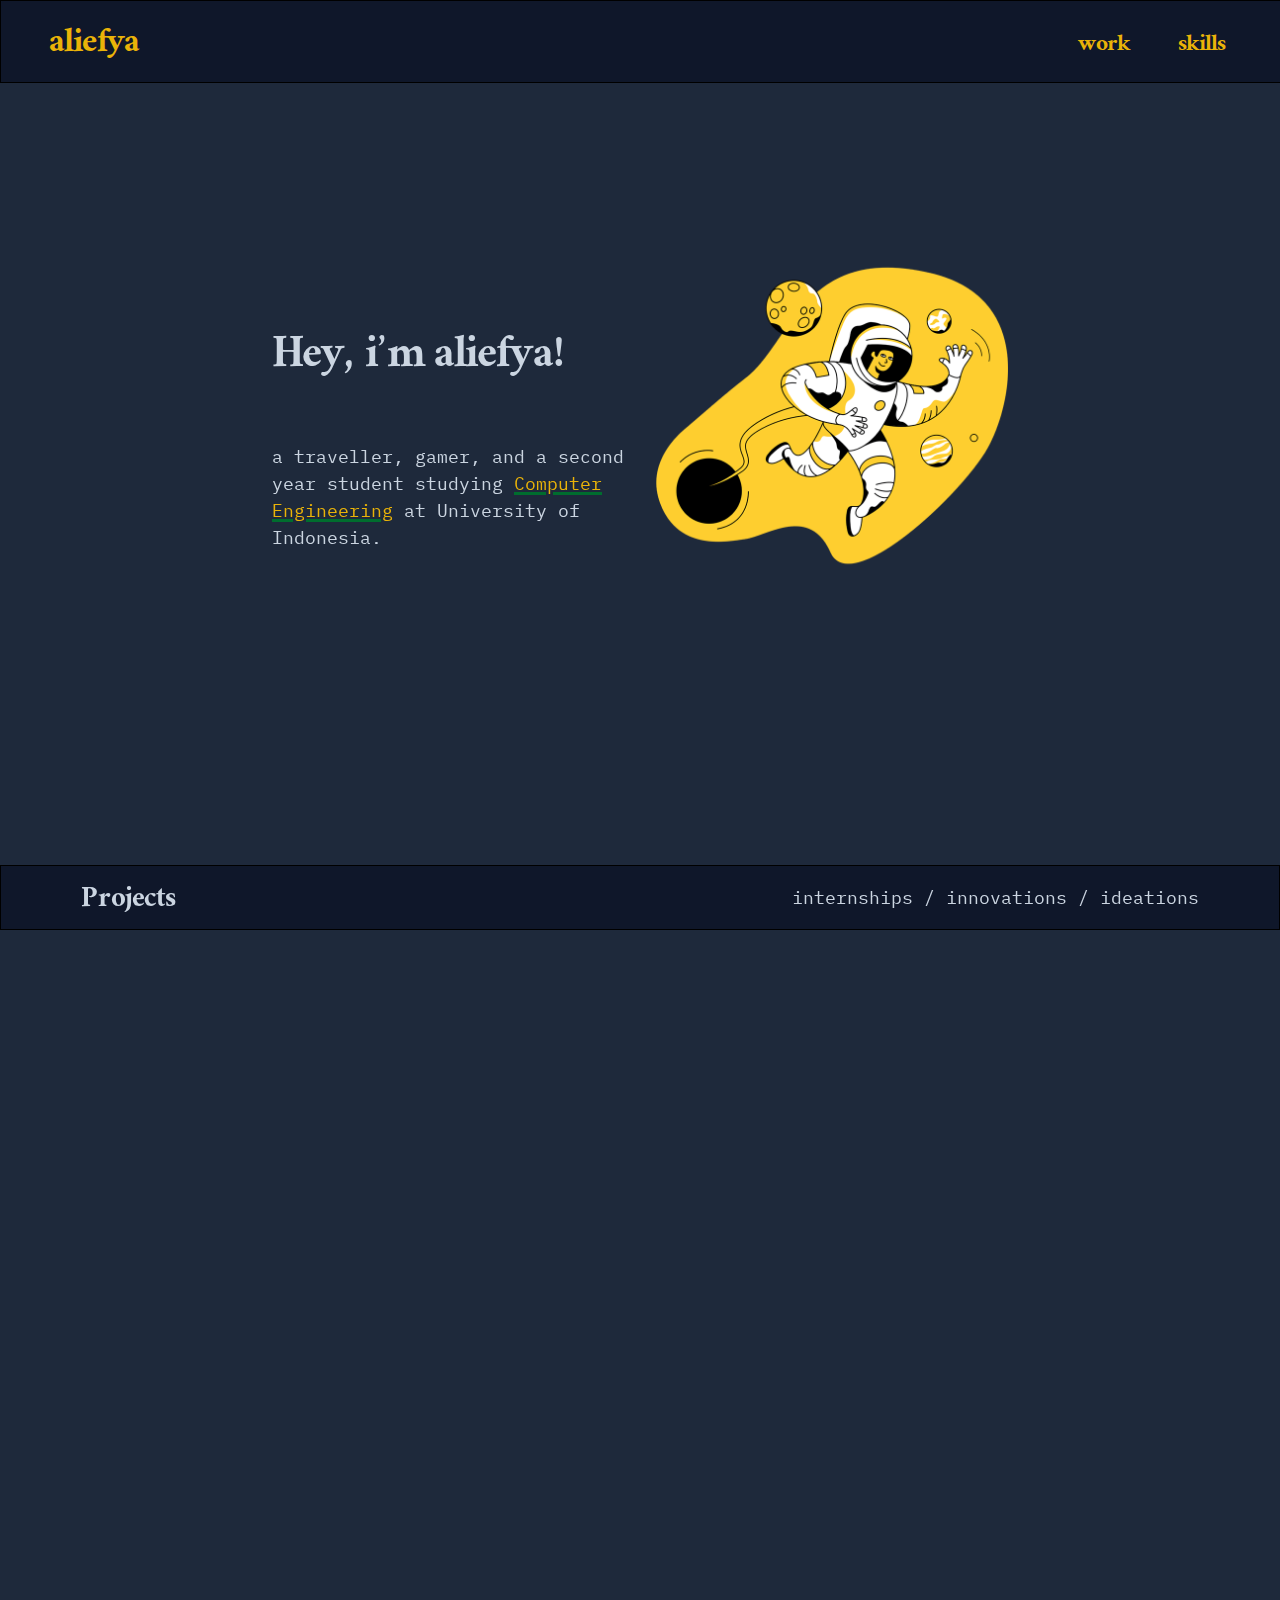
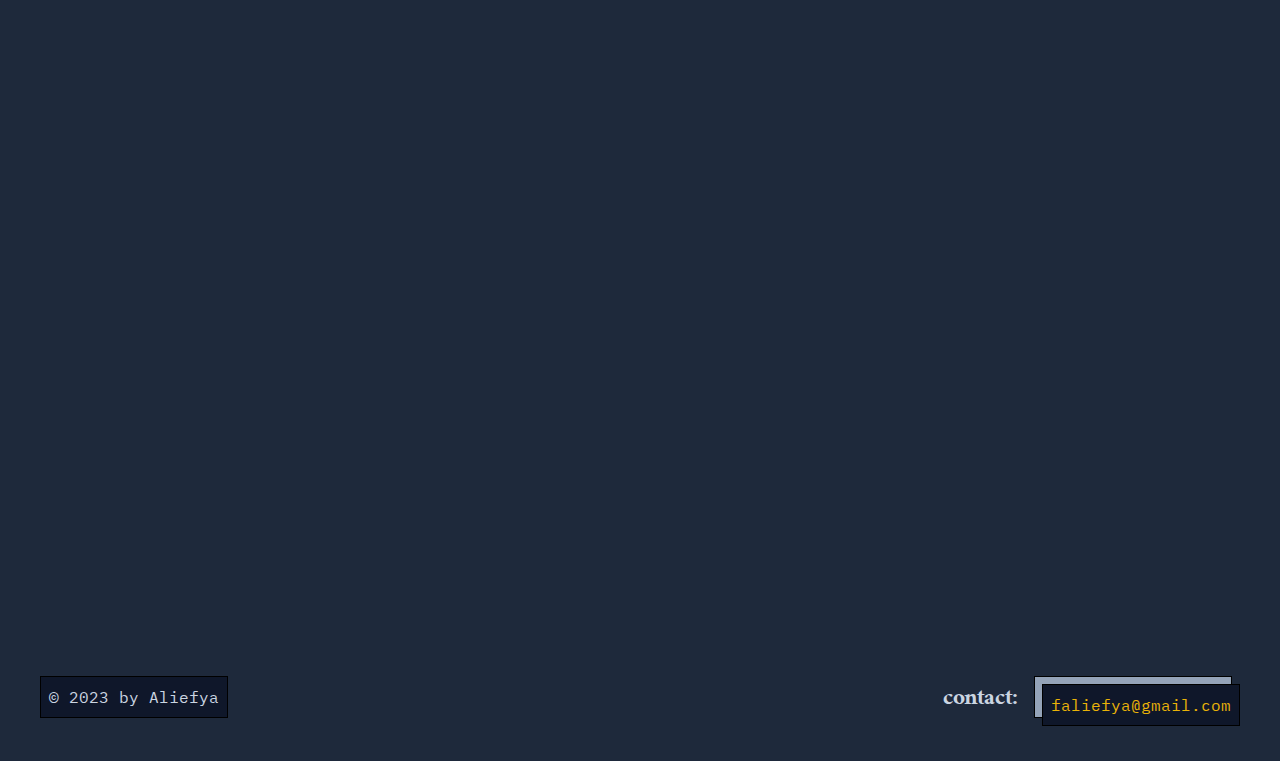
<file: index.html>
<!DOCTYPE html>
<html lang="en">
  
<meta http-equiv="content-type" content="text/html;charset=utf-8" />
<head>
    <meta charset="utf-8">
    <meta name="viewport" content="width=device-width, initial-scale=1.0">
    <link rel="icon" href="assets/measa.gif">
    <link rel="stylesheet" href="styles.css">
    <title>aliefya's portfolio</title>
  </head>
  <body>
      <header id="topbar">
        <h1 id="nameplate"><a href="index-2.html">aliefya</a></h1>
        <nav id="navbar">
          <ul>
            <li><h2><a href="#work-section">work</a></h2></li>
            <li><h2><a href="#skills-section">skills</a></h2></li>
            <!-- li><h2><a href="#about-section">about</a></h2></li -->
            <!-- <li><h2><a href="assets/.pdf" download="resume" target="_blank">resume</a></h2></li> -->
          </ul>
        </nav>
        <!-- <button id="hamburger-nav">+</button> -->
      </header>
      <!-- <div id="">

      </div> -->
      <main>
        <section data-scroll id="intro-section">
          <div id="intro-text" class="intro-spacer">
            <h2 style="font-size: 50px;">Hey, i’m aliefya!</h2> 
            <h3>a traveller, gamer, and a second year student studying <a href=https://www.ui.ac.id/program-studi/teknik-komputer/ target="_blank" class="underline green-underline">Computer Engineering</a> at University of Indonesia. </h3>
          </div>
          <img id="me-as-a-gif" class="intro-spacer" src="assets/productivity_png.png" alt="an animated drawing of myself with my unruly curly hair">
        </section>
        <section id="work-section">
          <div data-scroll id="work-starter" class="section-starter">
            <h1>Projects</h1>
            <h3>internships / innovations / ideations</h3>
          </div>
          <div id="work-content" class="section-content">
            <!-- <div data-scroll class="work-card-gradient google-gradient">
              <a href="https://d2zxxjievhhhtz.cloudfront.net/">
                <div class="work-card">
                  <h4 class="work-card-duration">Summer 2022</h4>
                  <h5 class="work-card-title">Google</h5>
                  <img class="work-card-image" src="google/assets/google-card.png" alt="">
                  <h4 class="work-card-role">Internship / Android Color Team</h4>
                </div>
              </a>
            </div> -->
            <div data-scroll class="work-card-gradient iamdb-gradient">
              <a href="transui.html"> 
                <div class="work-card">
                  <h4 class="work-card-duration">May 2023 - Present</h4>
                  <h5 class="work-card-title">TransUI</h5>
                  <img class="work-card-image" src="assets/zuz/Untitled-3.png" alt="">
                  <h4 class="work-card-role">Project / Website App Design + Front-End Development</h4>
                </div>
              </a>
            </div>
            <!-- div data-scroll class="work-card-gradient bouncr-gradient">
              <a href="bouncr.html"> 
                <div class="work-card">
                  <h4 class="work-card-duration">Fall 2021 - Present</h4>
                  <h5 class="work-card-title">Bouncr</h5>
                  <img class="work-card-image" src="assets/bouncr/bouncr-card.png" alt="">
                  <h4 class="work-card-role">Innovation / Mobile App Design + Development</h4>
                </div>
              </a>
            </div -->
            <div data-scroll class="work-card-gradient figmalite-gradient">
              <a href="jsleep.html"> 
                <div class="work-card">
                  <h4 class="work-card-duration">September - Desember 2022</h4>
                  <h5 class="work-card-title">JSleep</h5>
                  <img class="work-card-image" src="assets/figmalite/Background5.png" alt="">
                  <h4 class="work-card-role">Ideation / Mobile Back-End + Front-End Development</h4>
                </div>
              </a>
            </div>
            <!-- <div data-scroll class="work-card-gradient pl2-gradient">
              <a href="pl2.html"> 
                <div class="work-card">
                  <h4 class="work-card-duration">Fall 2021</h4>
                  <h5 class="work-card-title">PL<sup>2</sup></h5>
                  <img class="work-card-image" src="assets/pl2/pl2-card.png" alt="">
                  <h4 class="work-card-role">Internship / Personalized Learning UI/UX Design</h4>
                </div>
              </a>
            </div> -->
            <!-- div data-scroll class="work-card-gradient iamdb-gradient">
              <a href="iamdb.html">
                <div class="work-card">
                  <h4 class="work-card-duration">Fall 2021 - Present</h4>
                  <h5 class="work-card-title">IamDb</h5>
                  <img class="work-card-image" src="assets/iamdb/iamdb-card.png" alt="">
                  <h4 class="work-card-role">Innovation / UI/UX Design + Full-Stack Development</h4>
                </div>
              </a>
            </div>
            <div data-scroll class="work-card-gradient workboard-gradient">
              <a href="workboard.html"> 
                <div class="work-card">
                  <h4 class="work-card-duration">Summer 2021 - Present</h4>
                  <h5 class="work-card-title">WorkBoard</h5>
                  <img class="work-card-image" src="assets/workboard/workboard-card.png" alt="">
                  <h4 class="work-card-role">Internship / Accessibility Software Engineering + Design</h4>
                </div>
              </a>
            </div -->
            <!-- <div data-scroll class="work-card-gradient klapr-gradient">
              <a href="klapr.html">
                <div class="work-card">
                  <h4 class="work-card-duration">Summer 2021</h4>
                  <h5 class="work-card-title">Klapr</h5>
                  <img id="klapr-card-image"  class="work-card-image" src="assets/klapr/klapr-card.png">
                  <h4 class="work-card-role">Internship / UI/UX Design</h4>
                </div>
              </a>
            </div> -->
            <!-- div data-scroll class="work-card-gradient roots-gradient">
              <a href="roots.html">
                <div class="work-card">
                  <h4 class="work-card-duration">Spring 2021</h4>
                  <h5 class="work-card-title">Roots</h5>
                  <img class="work-card-image" src="assets/roots/roots-card.png" alt="">
                  <h4 class="work-card-role">Ideation / UI/UX Design + UX Research</h4>
                </div>
              </a>
            </div>
            <div data-scroll class="work-card-gradient ecomap-gradient">
              <a href="ecomap.html">
                <div class="work-card">
                  <h4 class="work-card-duration">Spring 2021</h4>
                  <h5 class="work-card-title">EcoMap</h5>
                  <img class="work-card-image" src="assets/ecomap/ecomap-card.png" alt="">
                  <h4 class="work-card-role">Ideation / Sustainable Design</h4>
                </div>
              </a>
            </div>
            <div data-scroll class="work-card-gradient zuz-gradient">
              <a href="zuz.html">  
                <div class="work-card">
                  <h4 class="work-card-duration">Winter 2021 - Present</h4>
                  <h5 class="work-card-title">ZUZ</h5>
                  <img class="work-card-image" src="assets/zuz/zuz-card.png" alt="">
                  <h4 class="work-card-role">Internship / UI/UX Design</h4>
                </div>
              </a>
            </div -->
            <!-- <div data-scroll class="work-card-gradient nstuff-gradient" href="nstuff.html">
              <a href="nstuff.html">
                <div class="work-card">
                  <h4 class="work-card-duration">Spring 2022</h4>
                  <h5 class="work-card-title">N Stuff Music</h5>
                  <img class="work-card-image" src="assets/nstuff/nstuff-card.png" alt="">
                  <h4 class="work-card-role">Ideation / Service Design</h4>
                </div>
              </a>
            </div> -->
            <!-- <div data-scroll class="work-card-gradient pl2-gradient" href="pl2.html">
              <a href="pl2.html">
                <div class="work-card">
                  <h4 class="work-card-duration">Fall 2021</h4>
                  <h5 class="work-card-title">PL<sup>2</sup></h5>
                  <img class="work-card-image" src="assets/pl2/pl2-card.png" alt="">
                  <h4 class="work-card-role">Internship / UI/UX Design</h4>
                </div>
              </a>
            </div> -->
            <div data-scroll class="work-card-gradient help-gradient" href="help.html">
              <a href="help.html">
                <div class="work-card">
                  <h4 class="work-card-duration">April 2023 - Present</h4>
                  <h5 class="work-card-title">This Portfolio</h5>
                  <img class="work-card-image" src="assets/help/Background3.png" alt="">
                  <h4 class="work-card-role">Ideation / Static Web Design + Development</h4>
                </div>
              </a>
            </div>
            <!-- <div data-scroll class="work-card-gradient carbonguilt-gradient" href="carbonguilt.html">
              <a href="carbonguilt.html">
                <div class="work-card">
                  <h4 class="work-card-duration">Fall 2021</h4>
                  <h5 class="work-card-title">Carbon Guilt</h5>
                  <img class="work-card-image" src="assets/carbonguilt/carbonguilt-card.png" alt="">
                  <h4 class="work-card-role">Ideation / Zine Design</h4>
                </div>
              </a>
            </div>
            <div data-scroll class="work-card-gradient bigstraw-gradient" href="bigstraw.html">
              <a href="bigstraw.html">
                <div class="work-card">
                  <h4 class="work-card-duration">Spring 2020 - Present</h4>
                  <h5 class="work-card-title">Big Straw</h5>
                  <img class="work-card-image" src="assets/bigstraw/bigstraw-card.png" alt="">
                  <h4 class="work-card-role">Publication / Layout Design</h4>
                </div>
              </a>
            </div>-->
            <!-- <div data-scroll class="work-card-gradient grandview-gradient" href="pl2.html">
              <a href="pl2.html">
                <div class="work-card">
                  <h4 class="work-card-duration">Spring 2022</h4>
                  <h5 class="work-card-title">Grandview Light</sup></h5>
                  <img class="work-card-image" src="assets/grandview/grandview-card.png" alt="">
                  <h4 class="work-card-role">Ideation / Product Design (IoT)</h4>
                </div>
              </a>
            </div>  -->
            <!-- <div data-scroll class="work-card-gradient covidconnect-gradient" >
              <a href="covidconnect.html">
                <div class="work-card">
                  <h4 class="work-card-duration">Spring 2021</h4>
                  <h5 class="work-card-title">CovidConnect</h5>
                  <img class="work-card-image" src="assets/covidconnect/covidconnect-card.png" alt="">
                  <h4 class="work-card-role">Ideation / UI/UX Design</h4>
                </div>
              </a>  
            </div>
            <div data-scroll id="sevencups-gradient" class="work-card-gradient">
              <a href="7cups.html">  
                <div class="work-card">
                  <h4 class="work-card-duration">Summer 2020 - Present</h4>
                  <h5 class="work-card-title">7Cups</h5>
                  <img class="work-card-image" src="" alt="">
                  <h4 class="work-card-role">Research / Social AI Research + Design</h4>
                </div>
              </a>
            </div>
             -->
          </div>
        </div>
        </section>
        <section id="skills-section">
          <div data-scroll id="skills-starter" class="section-starter">
            <h1>skills</h1>
            <h3>in order of relevance / proficiency</h3>
          </div>
          <div id="skills-content">
            <div data-scroll id="methods" class="skill-type">
              <h2>Methods</h2>
              <div class="skills-grey-boxes">
                <h4>Wireframing</h4>
              <!--h4>Experience Prototyping</h4>
                <h4>User Stories</h4>
                <h4>Semi-structured Interviews</h4>
                <h4>Affinity Diagramming</h4>
                <h4>Storyboarding</h4>
                <h4>User + Stakeholder Journey Mapping</h4>
                <h4>Think Aloud Study</h4-->
                <h4>UML Diagramming</h4>
                <h4>ER Modeling</h4>
                <!--h4>Artifact Analysis</h4>
                <h4>Speed Dating</h4-->
              </div>
            </div>
            <div data-scroll id="tools" class="skill-type">
              <h2>Tools</h2>
              <div class="skills-grey-boxes">
                <h4>Visual Studio Code</h4>
                <h4>Microsoft Office</h4>
                <!--h4>Adobe XD</h4>
                <h4>Sketch</h4>
                <h4>Adobe InDesign</h4>
                <h4>Adobe Illustrator</h4>
                <h4>ZeroHeight</h4>
                <h4>Procreate</h4-->
                <h4>Github</h4>
                <h4>Jupyter Notebook</h4>
                <h4>Canva</h4>
                <h4>Octave</h4>
                <h4>Matlab</h4>
                <h4>Adobe Photoshop</h4>
                <h4>Adobe Lightroom</h4>
                <h4>Figma</h4>
              </div>
            </div>
            <div data-scroll id="technical" class="skill-type">
              <h2>Technical</h2>
              <div class="skills-grey-boxes">
                <h4>C/C++</h4>
                <h4>Java</h4>
                <h4>HTML/CSS</h4>
                <h4>Javascript</h4>
                <h4>React</h4>
                <!-- h4>Swift</h4-->
                <h4>SQL</h4>
                <h4>NoSQL</h4>
                <h4>Python</h4>
                <!--h4>R</h4>
                <h4>Ruby on Rails</h4>
                <h4>SML</h4-->
              </div>
            </div>
          </div>
        </section>
        <!-- section id="about-section">
          <div data-scroll id="about-starter" class="section-starter">
            <h1>about</h1>
            <h3>a little bit more about me :)</h3>
          </div>
          <div class="about-content">
            <div id="polaroid-row">
              <img id="polaroid-1" data-scroll src="assets/polaroids/polaroid-1.png" alt="">
              <img id="polaroid-2" data-scroll src="assets/polaroids/polaroid-2.png" alt="">
              <img id="polaroid-3" data-scroll src="assets/polaroids/polaroid-3.png" alt="">
              <img id="polaroid-4" data-scroll src="assets/polaroids/polaroid-4.png" alt="">
              <h4>
                < in true portlander fashion, some of my favorite things include used books (the best ones come with annotations + bookmarks), black coffee, well-seasoned tofu, taro soymilk tea with boba + rainbow jelly, doing the NYT crossword puzzle, turtlenecks, and making pointillist portraits. >
                born and raised in portland, oregon, I have soft spots for used books (the best ones come with annotations + bookmarks), black coffee, and all things green!
                outside of class, you can usually find me experimenting with tofu, trying out new boba places (i have a rubric), freaking out about my carbon footprint, being dragged on hikes by my friends, and/or making pointillist portraits. 
              </h4>
              <img id="polaroid-5" data-scroll src="assets/polaroids/polaroid-5.png" alt="">
            </div>
            <div id="art-row">
              <img data-scroll src="assets/art/neveragainstipple%201.png" alt="">
              <h4>
                speaking of pointillist portraits -- in my free time, i love to paint and draw.
                <  i'm fascinated by techniques that rely on the 
                ability of the mind and eyes of the viewer to blend what appear to be small, indiscriminate 
                parts into a singular image.   >
                here are some of my favorite works including a pointillist piece illustrating 
                the need for the Never Again movement, a piece of an owl on scratchboard, an 
                in-progress painting i have depicting my travels, and a chuck close 
                inspired conceptual portrait of my roommate.
              </h4>
              <img data-scroll src="assets/art/owlscratchboard%201.png" alt="">
              <img data-scroll src="assets/art/travelinprogresspainting%201.png" alt="">
              <img data-scroll src="assets/art/apuinprogress%201.png" alt="">
            </div>
          </div>
        </section -->
      </main>
    </div>
    <footer>
      <section>
        <div class="copyright-footer">
          <h4>© 2023 by Aliefya</h4>
          <div id="contact-button">
            <h2>contact:</h2>
            <div id="mail-gradient">
              <h4 id="mail-button"><a href="mailto: faliefya@gmail.com">faliefya@gmail.com</a></h4>
            </div>
          </div>
          <!-- h4>built from scratch :)</h4 -->
        </div>
      </section>
    </footer>
  </body>
    <script src="../cdn.jsdelivr.net/npm/velocity-animate%402.0/velocity.min.js"></script>
    <script src="../cdnjs.cloudflare.com/ajax/libs/ScrollMagic/2.0.7/ScrollMagic.min.js"></script>
    <script src="../cdnjs.cloudflare.com/ajax/libs/ScrollMagic/2.0.7/plugins/debug.addIndicators.min.js"></script>
    <script src="../unpkg.com/splitting%401.0.0/dist/splitting.js"></script>
    <script src="../unpkg.com/scroll-out%402.2.3/dist/scroll-out.min.js"></script>
    <script src="app.js"></script>

</html>
</file>
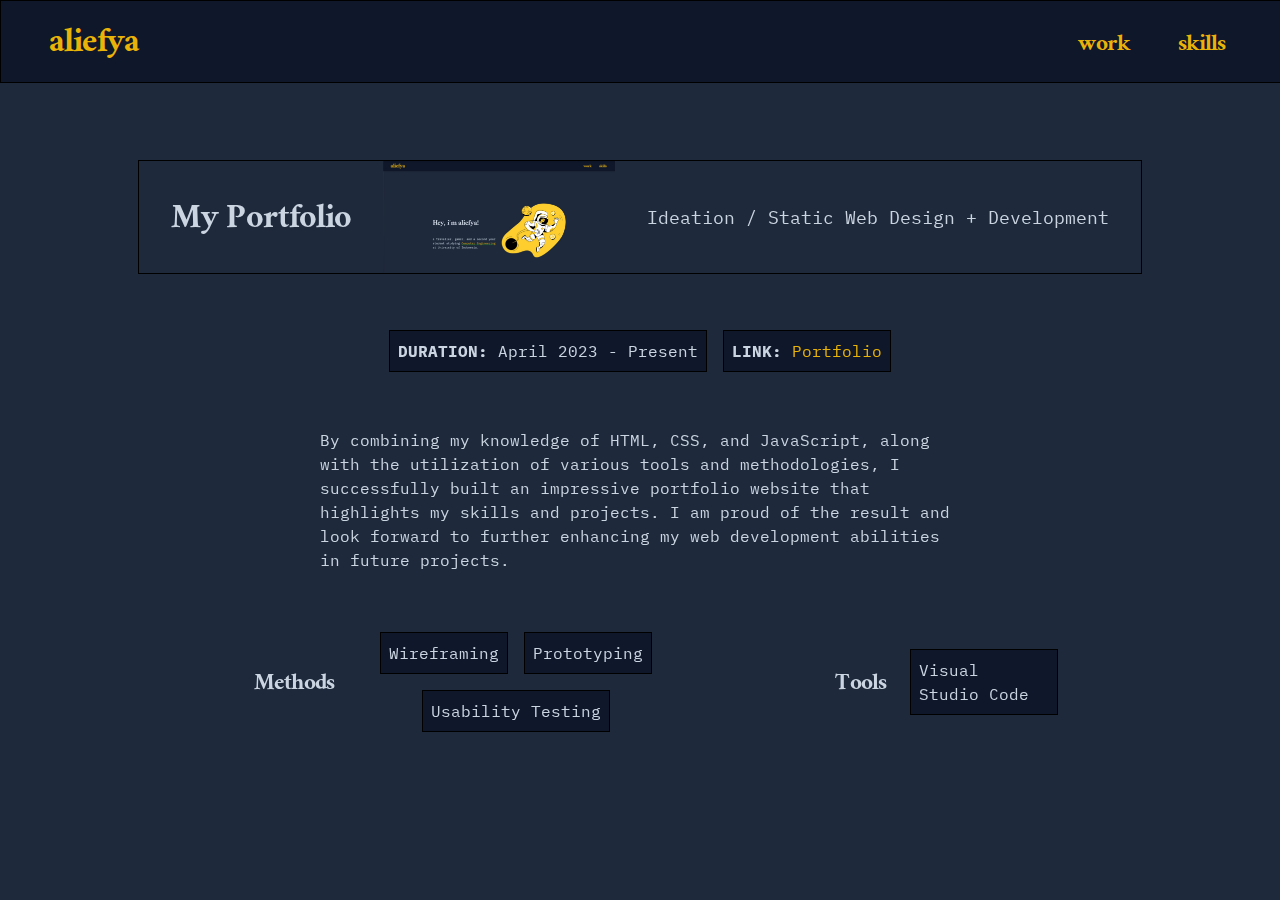
<file: help.html>
<!DOCTYPE html>
<html lang="en">
  
<meta http-equiv="content-type" content="text/html;charset=utf-8" />
<head>
    <meta charset="utf-8">
    <meta name="viewport" content="width=device-width, initial-scale=1.0">
    <link rel="icon" href="assets/measa.gif">
    <link rel="stylesheet" href="styles.css">
    <title>aliefya's portfolio</title>
  </head>
  <body>
      <header id="topbar">
        <h1 id="nameplate"><a href="index-2.html">aliefya</a></h1>
        <nav id="navbar">
          <ul>
            <li><h2><a href="index-2.html#work-section">work</a></h2></li>
            <li><h2><a href="index-2.html#skills-section">skills</a></h2></li>
            <!-- li><h2><a href="index-2.html#about-section">about</a></h2></li>
            <li><h2><a href="assets/" download="resume" target="_blank">resume</a></h2></li -->
          </ul>
        </nav>
      </header>
      <main class="work-page-content" id="temporary-height">
        <div data-scroll class="work-page-header">
            <h1 class="work-page-header-title">My Portfolio</h1>
            <img class="up-next-image" src="assets/help/Porto-Cover.jpg" alt="">
            <h3 class="up-next-role">Ideation / Static Web Design + Development</h3>
        </div>
        <div data-scroll class="work-page-info-row skills-grey-boxes">
          <h4><strong>DURATION: </strong>April 2023 - Present</h4>
          <h4><strong>LINK: </strong><a href="https://github.com/AliefyaFikri/JSleep" target="_blank">Portfolio</a></h4>
        </div>
        <div data-scroll class="work-page-overview">
          <h4 class="work-page-overview-content">
            By combining my knowledge of HTML, CSS, and JavaScript, along with the utilization of various tools and methodologies, 
            I successfully built an impressive portfolio website that highlights my skills and projects. 
            I am proud of the result and look forward to further enhancing my web development abilities in future projects.
          </h4>
        </div>
        <div class="work-page-skills-main">
          <div data-scroll class="work-page-skills">
            <h2>Methods</h2>
            <div class="skills-grey-boxes work-page-skills-boxes">
              <h4>Wireframing</h4>
              <h4>Prototyping</h4>
              <h4>Usability Testing</h4>
            </div>
          </div>
          <div data-scroll class="work-page-skills">
            <h2>Tools</h2>
            <div class="skills-grey-boxes work-page-skills-boxes">
              <h4>Visual Studio Code</h4>
            </div>
          </div>
        </div>
        <!-- div>
          <h2 class="work-page-section-title underline help-underline">PESTLE Factors + POG Affinity Diagramming</h2>
          <h4 data-scroll class="section-text help-right right-text">
            In order to identify our Product Opportunity Gap and ultimate Problem Statement, we 
            had to first identify the PESTLE (Political, Economic, Social, Technological, 
            Legal, and Environmental) factors influencing our problem space of student debt. Our research
             led us to find 50 PESTLE factors, which we then categorized based on priority in the domain. From there 
             we identified 50 Product Opportunity Gaps (POGs) that we then affinity diagrammed by categories redolent of 
             our PESTLE factors.
          </h4>
          <div data-scroll class="help-affinity-diagrams">
            <img class="help-affinity-diagram" src="assets/help/affinity-diagrams-1.png" alt="">
            <img class="help-affinity-diagram" src="assets/help/affinity-diagrams-3.png" alt="">
            <img class="help-affinity-diagram" src="assets/help/affinity-diagrams-2.png" alt="">
          </div>
          <h4 class="section-text help-right right-text">
            From there, we consolidated the POGs in each group into superPOGs. 
          </h4>
          <img data-scroll class="help-consolidated-affinity-diagram desktop" src="assets/help/affinity-diagram-consolidated.png" alt="">
          <div data-scroll class="help-mobile-affinity-diagrams">
            <img class="help-consolidated-affinity-diagram mobile" src="assets/help/help-consolidated-affinity-diagram-1.png" alt="">
            <img class="help-consolidated-affinity-diagram mobile" src="assets/help/help-consolidated-affinity-diagram-2.png" alt="">
            <img class="help-consolidated-affinity-diagram mobile" src="assets/help/help-consolidated-affinity-diagram-3.png" alt="">
            <img class="help-consolidated-affinity-diagram mobile" src="assets/help/help-consolidated-affinity-diagram-4.png" alt="">
            <img class="help-consolidated-affinity-diagram mobile" src="assets/help/help-consolidated-affinity-diagram-5.png" alt="">
          </div>
          <h4 data-scroll class="section-text help-right right-text">
           Then we conducted a weighted analysis of our 10 superPOGs using multiple rounds of an Opportunity Decision Matrix. 
           For this matrix we relied on 6 different criterion which we attributed varying weights. 
          </h4>
          <table data-scroll class="help-table-desktop">
            <colgroup>
              <col span="2">
              <col span="1">
              <col span="1" class="help-col">
              <col span="2">
              <col span="1" class="help-col">
              <col span="5">
            </colgroup>
            <tr>
              <th><strong>Criteria</strong></th>
              <th><strong>Weight</strong></th>
              <th><strong>1</strong></th>
              <th><strong>2</strong></th>
              <th><strong>3</strong></th>
              <th><strong>4</strong></th>
              <th><strong>5</strong></th>
              <th><strong>6</strong></th>
              <th><strong>7</strong></th>
              <th><strong>8</strong></th>
              <th><strong>9</strong></th>
              <th><strong>10</strong></th>
            </tr>
            <tr>
              <td>Project Feasibility</td>
              <td>5</td>
              <td>2</td>
              <td>4</td>
              <td>2</td>
              <td>1</td>
              <td>3.5</td>
              <td>3</td>
              <td>3</td>
              <td>3</td>
              <td>2</td>
              <td>5</td>
            </tr>
            <tr>
              <td>Profitability</td>
              <td>4.5</td>
              <td>2</td>
              <td>4</td>
              <td>5</td>
              <td>5</td>
              <td>3</td>
              <td>4</td>
              <td>3</td>
              <td>2</td>
              <td>4</td>
              <td>3.5</td>
            </tr>
            <tr>
              <td>Team Interest</td>
              <td>4</td>
              <td>3</td>
              <td>2</td>
              <td>4</td>
              <td>4</td>
              <td>4</td>
              <td>3.5</td>
              <td>3.5</td>
              <td>4</td>
              <td>3</td>
              <td>1</td>
            </tr>
            <tr>
              <td>Urgency</td>
              <td>4</td>
              <td>4</td>
              <td>5</td>
              <td>5</td>
              <td>5</td>
              <td>4</td>
              <td>5</td>
              <td>4</td>
              <td>4</td>
              <td>5</td>
              <td>5</td>
            </tr>
            <tr>
              <td>Scalability</td>
              <td>3.5</td>
              <td>5</td>
              <td>5</td>
              <td>1</td>
              <td>1</td>
              <td>4</td>
              <td>3.5</td>
              <td>3</td>
              <td>1</td>
              <td>3</td>
              <td>5</td>
            </tr>
            <tr>
              <td>Sustainability</td>
              <td>5</td>
              <td>4</td>
              <td>5</td>
              <td>2</td>
              <td>2</td>
              <td>5</td>
              <td>3</td>
              <td>2</td>
              <td>2</td>
              <td>3</td>
              <td>4</td>
            </tr>
            <tr>
              <td><strong>Score</strong></td>
              <td></td>
              <td><strong>84.5</strong></td>
              <td><strong>108.5</strong></td>
              <td><strong>82</strong></td>
              <td><strong>77</strong></td>
              <td><strong>102</strong></td>
              <td><strong>94.25</strong></td>
              <td><strong>79</strong></td>
              <td><strong>69.5</strong></td>
              <td><strong>85.5</strong></td>
              <td><strong>102.25</strong></td>
            </tr>
          </table>
          <table class="help-table-mobile">
            <colgroup>
              <col span="2">
              <col span="1">
              <col span="1" class="help-col">
              <col span="2">
              <col span="1" class="help-col">
            </colgroup>
            <tr>
              <th><strong>Criteria</strong></th>
              <th><strong>Weight</strong></th>
              <th><strong>1</strong></th>
              <th><strong>2</strong></th>
              <th><strong>3</strong></th>
              <th><strong>4</strong></th>
              <th><strong>5</strong></th>
            </tr>
            <tr>
              <td>Project Feasibility</td>
              <td>5</td>
              <td>5</td>
              <td>4</td>
              <td>2</td>
              <td>1</td>
              <td>3.5</td>
            </tr>
            <tr>
              <td>Profitability</td>
              <td>4.5</td>
              <td>3</td>
              <td>4</td>
              <td>5</td>
              <td>5</td>
              <td>3</td>
            </tr>
            <tr>
              <td>Team Interest</td>
              <td>4</td>
              <td>3</td>
              <td>2</td>
              <td>4</td>
              <td>4</td>
              <td>4</td>
            </tr>
            <tr>
              <td>Urgency</td>
              <td>4</td>
              <td>4</td>
              <td>5</td>
              <td>5</td>
              <td>5</td>
              <td>4</td>
            </tr>
            <tr>
              <td>Scalability</td>
              <td>3.5</td>
              <td>5</td>
              <td>5</td>
              <td>1</td>
              <td>1</td>
              <td>4</td>
            </tr>
            <tr>
              <td>Sustainability</td>
              <td>5</td>
              <td>4</td>
              <td>5</td>
              <td>2</td>
              <td>2</td>
              <td>5</td>
            </tr>
            <tr>
              <td><strong>Score</strong></td>
              <td></td>
              <td><strong>104</strong></td>
              <td><strong>108.5</strong></td>
              <td><strong>82</strong></td>
              <td><strong>77</strong></td>
              <td><strong>102</strong></td>
            </tr>
          </table>
          <div data-scroll class="section-text help-right right-text">
            <h4>After examining the results of the decision matrix we decided to we wanted to combine 
              the following 2 superPOGs. </h4>
            <ul>
              <li><h4><i>#2: How might we improve information about Community College to enhance attendance?</i></h4></li>
              <li><h4><i>#5: How might we educate high school students on their options for college/university?</i></h4></li>
            </ul>
            <h4>
              Opportunity #2: Our research revealed that the perception against community college
               is so strong in society even though there is substantial research supporting students 
               beginning their collegiate journeys there. Most people oppose this option because of 
               "extremely lower graduation rates". However, four year universities have low graduation
                rates as well. The official four-year graduation rate for students attending public 
                colleges and universities is 33.3%. and the official graduation rate for a community 
                college degree in four years is 28%. Although, some argue an associate's degree won't be 
                nearly as profitable, the average salary is $46,124 compared to $51,347 with a bachelor's degree. 
                Students who pursue an associates from a community college in four years will likely have the time to 
                work while attending college and pay off costs so expenses can be more manageable if more people 
                considered community college. So since the benefit of community college can relieve a huge economic 
                burden for students our team interest was high and our scalability was high because community college
                 options are available nationwide and once the stigma is gone we could help millions of dollars in 
                 debt be prevented.
             </h4>
             <h4>
               Opportunity #5: After further research into studies conducted on how education in high schools
                about college can affect admission, the number of contextual factors that contribute to a student’s
                 understanding of the college process were better understood. Studies convey that families 
                 of students must also be educated on the process in order for such education to be effective
                  in limiting student loans in the long-term. Additionally, insight into how such education 
                  would need to be tailored to demographic and region, as exemplified by rural students needing
                   to learn more about how industries like agriculture and timber now require more than a 
                   high school diploma, suggesting that the potential solution would be somewhat feasible, 
                   but more complex and layered than initially thought.
             </h4>
            <h4>
              Our ultimate superPOG consolidating opportunities #2 and #5 was: <strong class="underline help-underline">How might we consistently educate high school students about their
                college/university/alternative options and how that impacts their
                financial aid/loans.</strong>
            </h4>
          </div>
        </div>
        <div class="work-page-section journey-maps-section">
          <h2 class="work-page-section-title underline help-underline">Journey + Positioning Maps</h2>
          <h4 data-scroll class="section-text help-right right-text">
            Now that we had identified our key product opportunity gap, we needed to consider the various stakeholders 
            involved with the process of introducing higher education to high school students. 
          </h4>
          <div class="journey-maps-content">
            <img data-scroll class="journey-maps-image" src="assets/help/stakeholdermap.png" alt="">
          <h4 data-scroll class="help-right right-text">
            For our <strong class="underline help-underline">stakeholder journey map</strong>, we thought about all the 
            varius agents that had shed light on our own understanding of higher education while in high school. We began with the 
            more proximal and obvious stakeholders, like our families, friends (high school and college ones), and guidance counselors. 
            From there we conducted research into the various paths of higher education, which led us to add stakeholders involved in 
            the military / ROTC recruitment process. After that, our research was focused on how loan offices can provide 
            insight to students on the financial weight attached to each form of higher education.
          </h4>
          <h4 data-scroll class="help-left left-text">
            For our <strong class="underline help-underline">customer journey map</strong>, in addition to researching online, 
            we held interviews with high school students to pinpoint the various stages in which they absorb information about higher education, 
            and understand what priorities exist across the timeline before they decide on their path. 
          </h4>
          <img data-scroll class="journey-maps-image" src="assets/help/customerjourneymap.png" alt="">
          <img data-scroll class="journey-maps-image" src="assets/help/positionmap.png" alt="">
          <h4 data-scroll class="help-right right-text">
            For our <strong class="underline help-underline">positioning map</strong>, we used our prior maps to 
            determine which products / services already exist in the market that are relevant to our problem space, 
            stakeholders, and customers. We mapped each product / service by how high or low tech it is as well as whether 
            the product / service is more experiential or informational. We aimed to innovate towards the upper right quadrant, 
            so we wanted to pinpoint the values attached to the products / services currently in the upper right.
          </h4>
        </div>
        <div data-scroll>
          <h2 class="work-page-section-title underline help-underline">Semi-structured Interviews</h2>
          <h4 class="section-text help-right right-text">
            We further investigated our POG through interviews and surveys to our stakeholders; high school & college students, guidance counselors, and military troops. Our primary research led to two themed responses.The first is that private colleges are viewed as being so superior in their quality and that high school seniors do not have the capacity to fully understand how much time debt takes to pay back and how much it affects life. From this we determined that our key findings are that it is important to standardly educate high school students about financial options and how those relate to trade/military/4 year college. We also learned that our solution should effectively communicate about the potential incurrence of loan debt and accurately portray how long it will take to pay it off. Our last key finding was to ensure our solution has accessible information surrounding loan debt and higher education options.
          </h4>
        </div>
        <div>
          <h2 class="work-page-section-title underline help-underline">Value Opportunity Analysis</h2>
          <h4 data-scroll class="section-text help-right right-text">
            Our next analysis was our Value Opportunity Analysis comparing our goal solution to current FAFSA and Guidance Counselor attributes. After ranking attributes and analyzing the importance of each one we decided on our mandatory product requirements for our solution. These attributes are Security & Safety (protect a key stakeholder’s personal information), Visual & Ease of Use (clearly outlined and easy to use from both a physical and cognitive perspective), Enabling & Durability (enables the key stakeholder to leverage our technology and will last for many years to come), and Point in Time ( aligns with modern times utilizing up-to-date technologies, information, features, and aesthetics).
          </h4>
          <img data-scroll class="voa-img" src="assets/help/VOA.png" alt="">
        </div>
        <div class="work-page-section journey-maps-section">
          <h2 class="work-page-section-title underline help-underline">Ideating</h2>
          <h4 data-scroll class="section-text help-right right-text">
            To conceptualize a solution we decided to employ numerous ideating strategies in our brainstorming sessions 
            (crazy 8's, Reverse Assumptions, Bad Ideas List, etc.) before finally analyzing and developing our top 3 concepts. 
            Our top concepts ended up being H.E.L.P -- Higher Education Learning Platform -- a data-driven website 
            filled with clear information of a variety of college and financial aid options; 
            Community-Wide Hub, community center of guidance counselors that help students explore post high-school options; 
            and a “Day in the Life” program, an experiential college opportunity. Our final concept ended up being the 
            Higher Education Learning Platform (HELP). HELP is an online tool to help high school students navigate 
            collegiate choices based on a database that analyzes the academic, social, and financial attributes of 
            each post graduation option. Through this tool students would have access to the most up to date information, 
            financial literacy education, and remote & in-person college experiential programs. The goal of this 
            platform is to expand the mindsets of high school students and grant them the opportunity to look into 
            more feasible college options that might have not been considered. 
          </h4>
        </div>
        <div class="work-page-section journey-maps-section">
          <h2 class="work-page-section-title underline help-underline">Wireframing</h2>
          <h4 data-scroll class="section-text help-right right-text">
            From there, my individual contribution to our final deliverable was wireframing H.E.L.P.
          </h4>
          <div class="journey-maps-content">
            <img data-scroll class="journey-maps-image" src="assets/help/wireframe3.png" alt="">
            <h4 data-scroll class="help-right right-text">
              H.E.L.P would facilitate the process of finding information about different avenues for higher education, 
              by consolidating access to registration to information sessions for each path. Here in this wireframe, you can see
              that any student can filter the available information sessions (remote or in-person) and quickly view the dates and 
              navigate to the registration form.
            </h4>
            <h4 data-scroll class="help-left left-text">
              H.E.L.P can be personalized to each student through its financial questionnaire which provides students insight into 
              the various financial factors they need to consider when deciding upon higher education and from there points them 
              towards options that suit their ideal financial status upon graduation or completion. 
            </h4>
            <img data-scroll class="journey-maps-image" src="assets/help/wireframe2.png" alt="">
            <img data-scroll class="journey-maps-image" src="assets/help/wireframe1.png" alt="">
            <h4 data-scroll class="help-right right-text">
              Here you can see the output of the financial questionnaire -- a list of higher education paths that take into account the 
              financial goals of the student. This page also exists regardless of whether or not the financial questionnaire is filled out, 
              but just lists all the potential higher education options out there. You can also filter the results further by distance, area of study, 
              average financial aid, etc.
            </h4>
            <h4 data-scroll class="help-left left-text">
              Once you click on one of the higher education options, you navigate to a page with more details about the path. Here 
              you can see the cost of attendance, known financial aid options, upcoming events, experiential programs if available, 
              contacts, and testimonials in addition to links to the higher education option's website.
            </h4>
            <img data-scroll class="journey-maps-image" src="assets/help/wireframe4.png" alt="">
          </div>
          <h4 data-scroll class="section-text help-right right-text">
            Ultimately our goal with this site was to provide more transparency to students about their options for higher education. 
            For some students, the financial weight attached to traditional college / university often dissuades them from 
            even considering higher education at all, so having the ability to customize your search and educate yourself on the 
            not only all the financial considerations involved, but all the various paths out there is extremely valuable.
          </h4>
        </div>
        <img class="work-gallery desktop" src="assets/help/wireframes-desktop.png">
        <img data-scroll class="work-gallery mobile" src="assets/help/wireframes-mobile.png">
      </main>
      <footer data-scroll class="up-next-section">
        <a class="up-next" href="bouncr.html">
            <div class="up-next-label-gradient bouncr-gradient">
              <div class="up-next-label">
                <h2 class="up-next-text">up next</h2>
              </div>
            </div>
            <div class="up-next-card-gradient bouncr-gradient">
              <div class="up-next-card">
                  <h1 class="up-next-title">Bouncr</h1>
                  <img class="up-next-image" src="assets/bouncr/bouncr-up-next.png" alt="">
                  <h3 class="up-next-role">Innovation / Mobile App Design + Development</h3>
              </div>
            </div>
        </a>
      </footer>
      < <footer data-scroll class="up-next-section">
        <a class="up-next" href="covidconnect.html">
            <div class="up-next-label-gradient covidconnect-gradient">
              <div class="up-next-label">
                <h2 class="up-next-text">up next</h2>
              </div>
            </div>
            <div class="up-next-card-gradient covidconnect-gradient">
              <div class="up-next-card">
                  <h1 class="up-next-title">CovidConnect</h1>
                  <img class="up-next-image" src="assets/covidconnect/covidconnect-up-next.png" alt="">
                  <h3 class="up-next-role">Ideation / UI/UX Design</h3>
              </div>
            </div>
        </a>
      </footer> -->
  </body>
    <script src="../cdn.jsdelivr.net/npm/velocity-animate%402.0/velocity.min.js"></script>
    <script src="../cdnjs.cloudflare.com/ajax/libs/ScrollMagic/2.0.7/ScrollMagic.min.js"></script>
    <script src="../cdnjs.cloudflare.com/ajax/libs/ScrollMagic/2.0.7/plugins/debug.addIndicators.min.js"></script>
    <script src="../unpkg.com/splitting%401.0.0/dist/splitting.js"></script>
    <script src="../unpkg.com/scroll-out%402.2.3/dist/scroll-out.min.js"></script>
    <script src="app.js"></script>


</html>
</file>
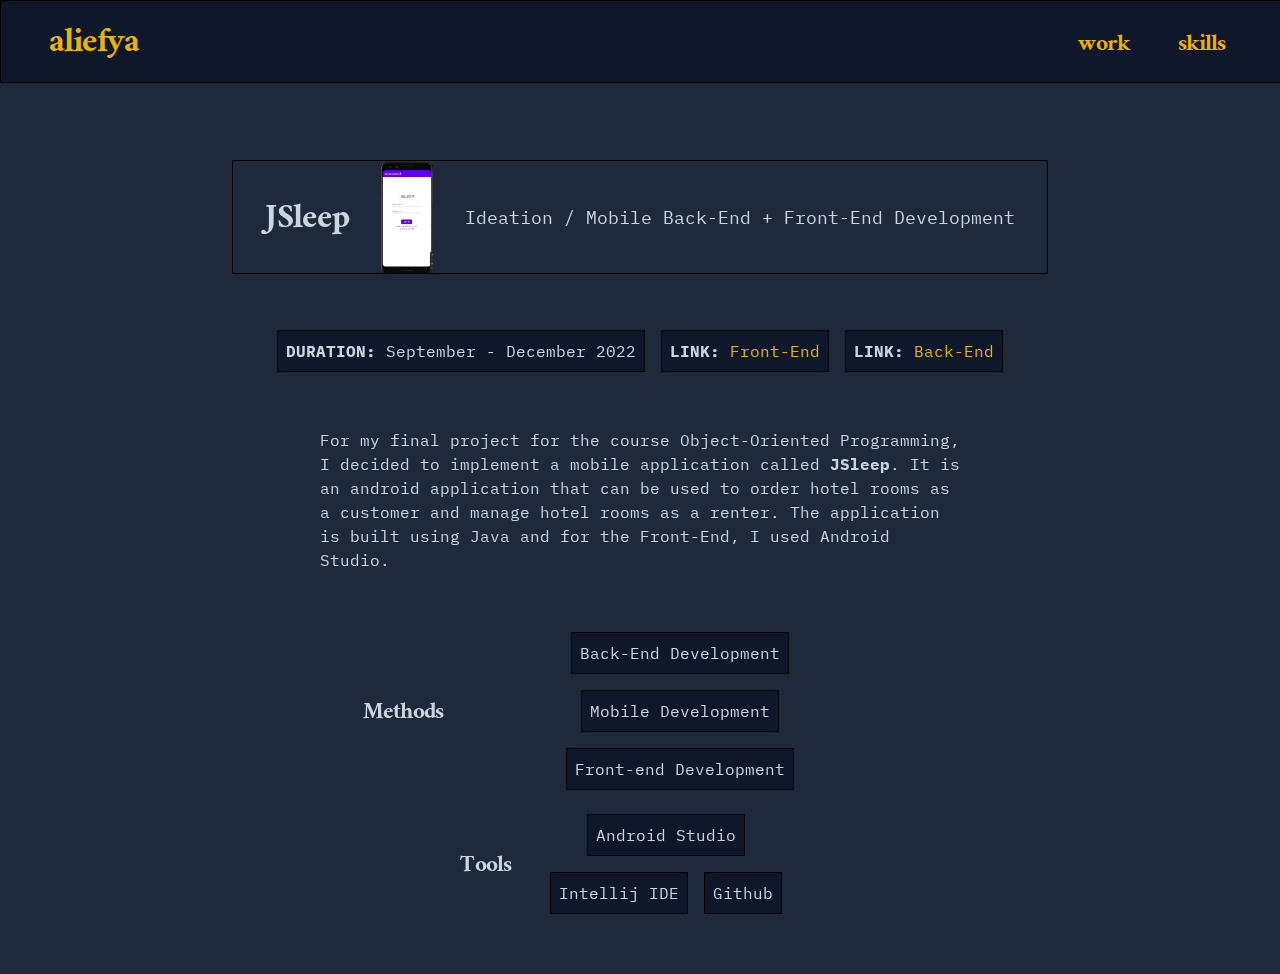
<file: jsleep.html>
<!DOCTYPE html>
<html lang="en">
  
<meta http-equiv="content-type" content="text/html;charset=utf-8" />
<head>
    <meta charset="utf-8">
    <meta name="viewport" content="width=device-width, initial-scale=1.0">
    <link rel="icon" href="assets/measa.gif">
    <link rel="stylesheet" href="styles.css">
    <title>aliefya's portfolio</title>
  </head>
  <body>
      <header id="topbar">
        <h1 id="nameplate"><a href="index-2.html">aliefya</a></h1>
        <nav id="navbar">
          <ul>
            <li><h2><a href="index-2.html#work-section">work</a></h2></li>
            <li><h2><a href="index-2.html#skills-section">skills</a></h2></li>
            <!-- li><h2><a href="index-2.html#about-section">about</a></h2></li>
            <li><h2><a href="assets/" download="resume" target="_blank">resume</a></h2></li -->
          </ul>
        </nav>
      </header>
      <main class="work-page-content" id="temporary-height">
        <div data-scroll class="work-page-header">
            <h1 class="work-page-header-title">JSleep</h1>
            <img class="up-next-image" src="assets/figmalite/JSleep-Login.jpg" alt="">
            <h3 class="up-next-role">Ideation / Mobile Back-End + Front-End Development</h3>
        </div>
        <div data-scroll class="work-page-info-row skills-grey-boxes">
          <h4><strong>DURATION: </strong>September - December 2022</h4>
          <!-- h4><strong>COLLABORATORS: </strong>Phoebe Lee, Harry Gong</h4 -->
          <h4><strong>LINK: </strong><a href="https://github.com/AliefyaFikri/jsleep-android" target="_blank">Front-End</a></h4>
          <h4><strong>LINK: </strong><a href="https://github.com/AliefyaFikri/JSleep" target="_blank">Back-End</a></h4>
        </div>
        <div data-scroll class="work-page-overview">
          <h4 class="work-page-overview-content">
            For my final project for the course Object-Oriented Programming, I decided to  
            implement a mobile application called <span><strong>JSleep</strong></span>. It is an android application that can be used to order hotel rooms as a 
            customer and manage hotel rooms as a renter. The application is built using Java and for the Front-End, I used Android Studio.
          </h4>
        </div>
        <div class="work-page-skills-main">
          <div data-scroll class="work-page-skills">
            <h2>Methods</h2>
            <div class="skills-grey-boxes work-page-skills-boxes">
              <h4>Back-End Development</h4>
              <h4>Mobile Development</h4>
              <h4>Front-end Development</h4>
            </div>
          </div>
          <div data-scroll class="work-page-skills">
            <h2>Tools</h2>
            <div class="skills-grey-boxes work-page-skills-boxes">
              <h4>Android Studio</h4>
              <h4>Intellij IDE</h4>
              <h4>Github</h4>
            </div>
          </div>
        </div>
        <!-- img data-scroll class="work-gallery desktop" src="assets/figmalite/figmalite-gallery-desktop.png">
        <img data-scroll class="work-gallery mobile" src="assets/figmalite/figmalite-gallery-mobile.png" -->
      </main>
      <!-- footer data-scroll class="up-next-section">
        <a class="up-next" href="iamdb.html">
            <div class="up-next-label-gradient iamdb-gradient">
              <div class="up-next-label">
                <h2 class="up-next-text">up next</h2>
              </div>
            </div>
            <div class="up-next-card-gradient iamdb-gradient">
              <div class="up-next-card">
                  <h1 class="up-next-title">IamDb</h1>
                  <img class="up-next-image" src="assets/iamdb/iamdb-up-next.png" alt="">
                  <h3 class="up-next-role">Ideation / UI/UX Design + Front-End Development</h3>
              </div>
            </div>
        </a>
      </footer -->
  </body>
    <script src="../cdn.jsdelivr.net/npm/velocity-animate%402.0/velocity.min.js"></script>
    <script src="../cdnjs.cloudflare.com/ajax/libs/ScrollMagic/2.0.7/ScrollMagic.min.js"></script>
    <script src="../cdnjs.cloudflare.com/ajax/libs/ScrollMagic/2.0.7/plugins/debug.addIndicators.min.js"></script>
    <script src="../unpkg.com/splitting%401.0.0/dist/splitting.js"></script>
    <script src="../unpkg.com/scroll-out%402.2.3/dist/scroll-out.min.js"></script>
    <script src="app.js"></script>

</html>
</file>
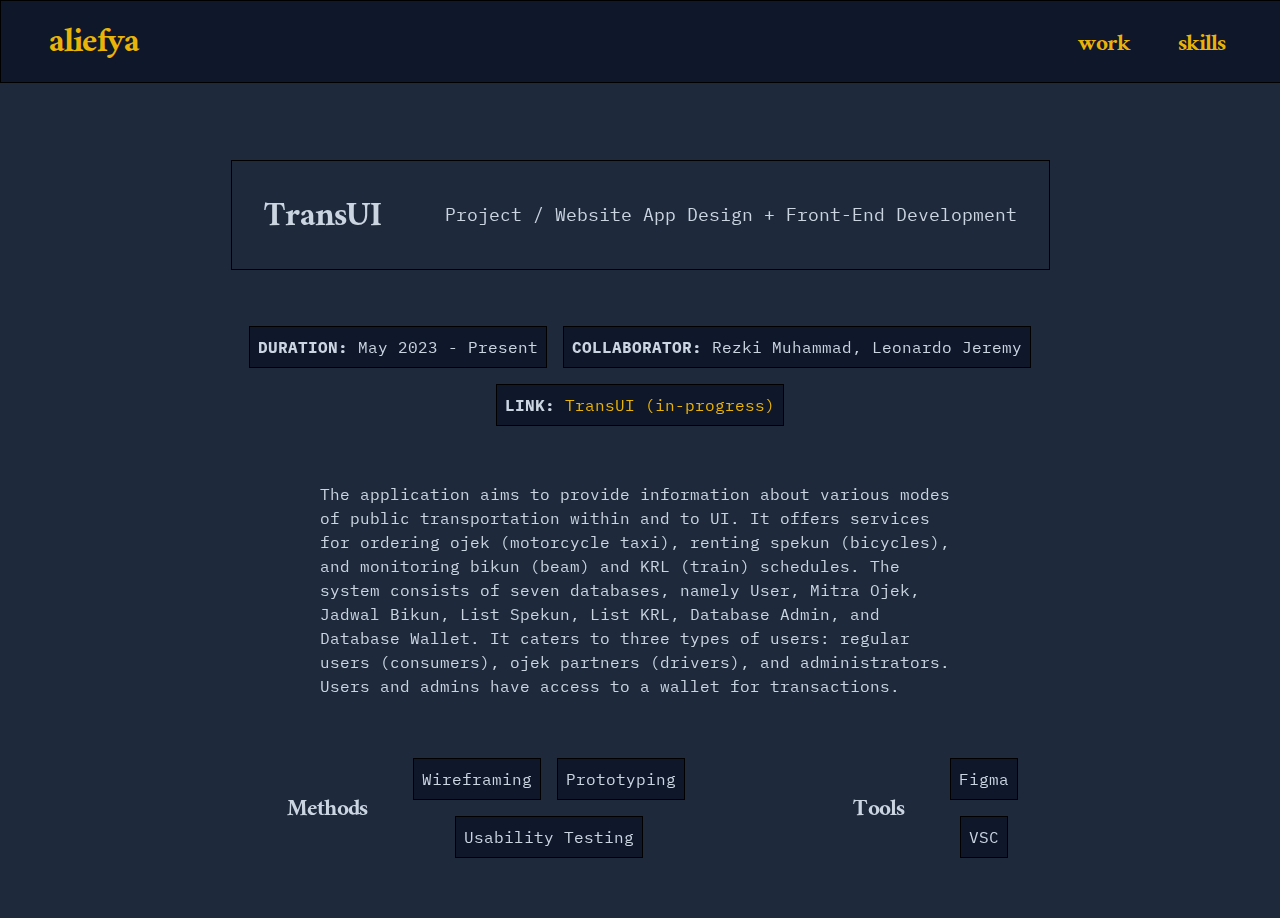
<file: transui.html>
<!DOCTYPE html>
<html lang="en">
  
<!-- Mirrored from www.gracesportfolio.com/zuz.html by HTTrack Website Copier/3.x [XR&CO'2014], Sun, 28 May 2023 22:37:19 GMT -->
<!-- Added by HTTrack --><meta http-equiv="content-type" content="text/html;charset=utf-8" /><!-- /Added by HTTrack -->
<head>
    <meta charset="utf-8">
    <meta name="viewport" content="width=device-width, initial-scale=1.0">
    <link rel="icon" href="assets/measa.gif">
    <link rel="stylesheet" href="styles.css">
    <title>aliefya's portfolio</title>
  </head>
  <body>
      <header id="topbar">
        <h1 id="nameplate"><a href="index-2.html">aliefya</a></h1>
        <nav id="navbar">
          <ul>
            <li><h2><a href="index-2.html#work-section">work</a></h2></li>
            <li><h2><a href="index-2.html#skills-section">skills</a></h2></li>
            <!-- li><h2><a href="index-2.html#about-section">about</a></h2></li>
            <li><h2><a href="assets/" download="resume" target="_blank">resume</a></h2></li -->
          </ul>
        </nav>
      </header>
      <main class="work-page-content" id="temporary-height">
        <div data-scroll class="work-page-header">
            <h1 class="work-page-header-title">TransUI</h1>
            <!-- img class="up-next-image" src="assets/zuz/zuz-up-next.png" alt="" -->
            <h3 class="up-next-role">Project / Website App Design + Front-End Development</h3>
        </div>
        <div data-scroll class="work-page-info-row skills-grey-boxes">
          <h4><strong>DURATION: </strong>May 2023 - Present</h4>
          <h4><strong>COLLABORATOR: </strong>Rezki Muhammad, Leonardo Jeremy</h4>
          <h4><strong>LINK: </strong><a href="https://github.com/rezkimd/TransUI" target="_blank">TransUI (in-progress)</a></h4>
        </div>
        <div data-scroll class="work-page-overview">
          <h4 class="work-page-overview-content">
            The application aims to provide information about various modes of public transportation within and to UI. 
            It offers services for ordering ojek (motorcycle taxi), renting spekun (bicycles), and monitoring bikun (beam) and KRL (train) schedules. 
            The system consists of seven databases, namely User, Mitra Ojek, Jadwal Bikun, List Spekun, List KRL, Database Admin, and Database Wallet. 
            It caters to three types of users: regular users (consumers), ojek partners (drivers), and administrators. 
            Users and admins have access to a wallet for transactions.
          </h4>
        </div>
        <div class="work-page-skills-main">
          <div data-scroll class="work-page-skills">
            <h2>Methods</h2>
            <div class="skills-grey-boxes work-page-skills-boxes">
              <h4>Wireframing</h4>
              <h4>Prototyping</h4>
              <h4>Usability Testing</h4>
            </div>
          </div>
          <div data-scroll class="work-page-skills">
            <h2>Tools</h2>
            <div class="skills-grey-boxes work-page-skills-boxes">
              <h4>Figma</h4>
              <h4>VSC</h4>
            </div>
          </div>
        </div>
        <!-- div class="internship-intro">
          <img class="internship-logo" src="assets/zuz/zuz-logo.png" alt="">
          <h4 class="section-text zuz-right right-text">
            As a UI/UX Designer for ZUZ, my duties included designing both 
            the mobile and web platforms as well as the layout of the public 
            ledger, taking the variety of membership options, prior research 
            and development, the international deployment plans, and branding 
            guidelines all into consideration. This experience was my first real 
            deepdive into UI/UX design, having to create over 100 wireframes (mobile + desktop) from scratch, 
            with respect to multiple types of user accounts, permission-based views, 
            different functionalities / views depending on the device beyond responsiveness, and 
            feature requests over the last six months. 
          </h4>
        </div>
        <div>
          <h2 class="work-page-section-title underline zuz-underline">Parallel Prototyping</h2>
          <h4 class="section-text zuz-right right-text">
            My very first task as a part of the ZUZ UI/UX Team was creating a series of wireframes individually given 
            what I had learned about the concept of platform in my first few meetings with the entire team. The company leads 
            then assessed each of our separate sets of wireframes and gave us input that helped inform not only our understanding 
            of the product, but also shed light on how we could consolidate our individual mockups into a singular, comprehensive 
            protoype. Below are my initial wireframes from this parallel prototyping session.
          </h4>
          <div class="zuz-parallel-prototypes">
            <img src="assets/zuz/zuz-parallel-prototypes.png" alt="">
          </div>
        </div>
        <div>
          <h2 class="work-page-section-title underline zuz-underline">Low Fidelity Wireframing</h2>
          <h4 class="section-text zuz-right right-text">
            ZUZ needed to be a responsive platform with varying displays dependent not only on the screen size, but also 
            dependent on the user profile types, the permissions delegated, and the location of the deployment. Given a set of 
            branding guidelines, we began to design low to mid-fidelity wireframes for each user flow / user story provided to us.
            Every week we would engage in cross-fuunctional meetings and design reviews / critiques that led to an iterative design process 
            in which we would deliver wireframes and continously make edits as more and more features were envisioned and/or use cases were considered. 
            Below are some of the wireframes we created for mobile and desktop.
          </h4>
          <div class="zuz-wireframe-set">
            <img class="zuz-desktop-wireframe" src="assets/zuz/switchaccounts_desktop.png" alt="">
            <img class="zuz-mobile-wireframe" src="assets/zuz/switchaccounts_mobile_1.png" alt="">
            <img class="zuz-mobile-wireframe" src="assets/zuz/switchaccounts_mobile_2.png" alt="">
          </div>
          <div class="zuz-wireframe-set">
            <img class="zuz-desktop-wireframe" src="assets/zuz/wallet-desktop.png" alt="">
            <img class="zuz-mobile-wireframe" src="assets/zuz/wallet-mobile-1.png" alt="">
            <img class="zuz-mobile-wireframe" src="assets/zuz/wallet-mobile-2.png" alt="">
          </div>
          <div class="zuz-wireframe-set">
            <img class="zuz-desktop-wireframe" src="assets/zuz/marketplace-desktop.png" alt="">
            <img class="zuz-mobile-wireframe marketplace" src="assets/zuz/marketplace-mobile-2.png" alt="">
            <img class="zuz-mobile-wireframe marketplace" src="assets/zuz/marketplace-mobile-3.png" alt="">
          </div>
        </div>
        <div>
          <h2 class="work-page-section-title underline zuz-underline">Graphic Designs</h2>
          <h4 class="section-text zuz-right right-text">
            In addition to handling the design of the platform, we were responsible for generating 
            the infographics and visual content that would be used to market the platform. We utilized 
            Canva and the Adobe Creative Suite for our graphic designs, some which are below.
          </h4>
          <div class="zuz-comic-strip">
            <img class="zuz-comic" src="assets/zuz/comic-strip/1.png" alt="">
            <img class="zuz-comic" src="assets/zuz/comic-strip/2.png" alt="">
            <img class="zuz-comic" src="assets/zuz/comic-strip/3.png" alt="">
          </div>
          <h4 class="section-text zuz-right right-text">
            As a UI/UX Designer for ZUZ, my duties included designing both 
            the mobile and web platforms as well as the layout of the public 
            ledger, taking the variety of membership options, prior research 
            and development, the international deployment plans, and branding 
            guidelines all into consideration.
          </h4>
          <div class="zuz-infographic">
            <img class="zuz-how-it-works" src="assets/zuz/how-it-works-graphic.png" alt="">
            <img class="zuz-impact" src="assets/zuz/impacts-graphic.png" alt="">
          </div>
        </div>
      </main>
      <footer data-scroll class="up-next-section">
        < <a class="up-next" href="nstuff.html">
            <div class="up-next-label-gradient help-gradient">
              <div class="up-next-label">
                <h2 class="up-next-text">up next</h2>
              </div>
            </div>
            <div class="up-next-card-gradient help-gradient">
              <div class="up-next-card">
                  <h1 class="up-next-title">N Stuff Music Creative Studio</h1>
                  <img class="up-next-image" src="assets/nstuff/nstuff-up-next.png" alt="">
                  <h3 class="up-next-role">Ideation / Service Design</h3>
              </div>
            </div>
        </a> >
        <a class="up-next" href="help.html">
          <div class="up-next-label-gradient help-gradient">
            <div class="up-next-label">
              <h2 class="up-next-text">up next</h2>
            </div>
          </div>
          <div class="up-next-card-gradient help-gradient">
            <div class="up-next-card">
                <h1 class="up-next-title">H.E.L.P</h1>
                <img class="up-next-image" src="assets/help/help-up-next.png" alt="">
                <h3 class="up-next-role">Ideation / UI/UX Design + Research</h3>
            </div>
          </div>
      </a>
      </footer -->
  </body>
    <script src="../cdn.jsdelivr.net/npm/velocity-animate%402.0/velocity.min.js"></script>
    <script src="../cdnjs.cloudflare.com/ajax/libs/ScrollMagic/2.0.7/ScrollMagic.min.js"></script>
    <script src="../cdnjs.cloudflare.com/ajax/libs/ScrollMagic/2.0.7/plugins/debug.addIndicators.min.js"></script>
    <script src="../unpkg.com/splitting%401.0.0/dist/splitting.js"></script>
    <script src="../unpkg.com/scroll-out%402.2.3/dist/scroll-out.min.js"></script>
    <script src="app.js"></script>

<!-- Mirrored from www.gracesportfolio.com/zuz.html by HTTrack Website Copier/3.x [XR&CO'2014], Sun, 28 May 2023 22:37:23 GMT -->
</html>
</file>
<file: styles.css>
@import url('https://fonts.googleapis.com/css2?family=DM+Serif+Text&amp;family=Ramaraja&amp;display=swap');
@import url('https://fonts.googleapis.com/css2?family=Ramaraja&amp;display=swap');
@import url('https://fonts.googleapis.com/css2?family=IBM+Plex+Mono&amp;family=IBM+Plex+Sans&amp;display=swap');
@import url('https://fonts.googleapis.com/css2?family=IBM+Plex+Mono:wght@600&amp;display=swap');
@import url('https://fonts.googleapis.com/css2?family=IBM+Plex+Mono:ital@1&amp;display=swap');
html{
    color: rgb(203 213 225);
}

body {
    background: #1e293b;
    margin: 0;
    width: 100%;
}

h1, h2 {
    font-family: 'Ramaraja', serif;
    font-style: normal;
    font-weight: 400;
    padding: 0.25em 0em 0em 0em;
}

h3, h4, td, th {
    font-family: 'IBM Plex Mono', monospace;
    font-style: normal;
    font-weight: 400;
    line-height: 150%;
}

h1 {
    font-size: 38px;
}

h2 {
    font-size: 26px;
}

h3 {
    font-size: 18px;
}

h4, td, th {
    font-size: 16px;
}

h5 {
    font-size: 40px;
}

a {
    color: #eab308;
    text-decoration: none;
}

h5 > sup {
    font-size: 18px;
}

strong {
    font-weight: 800;
}

::selection {
    background: #bdffb7; /* WebKit/Blink Browsers */
  }
  ::-moz-selection {
    background: #bdffb7; /* Gecko Browsers */
  }

.underline {
    text-decoration: underline;
    text-decoration-thickness: 15%;
}

.green-underline {
    text-decoration-color: #006D2E;
    -moz-text-decoration-color: #005232;
}

.nstuff-underline {
    text-decoration-color: #6CE9FA;
    -moz-text-decoration-color: #6CE9FA;
}

.roots-underline {
    text-decoration-color: #0ADEB7;
    -moz-text-decoration-color: #0ADEB7;
}

.klapr-underline {
    text-decoration-color: #B400FF;
    -moz-text-decoration-color: #B400FF;
}

.ecomap-underline {
    text-decoration-color: #ffbd23;
    -moz-text-decoration-color: #ffbd23;
}

.ecomap-2-underline {
    text-decoration-color: #5dff86;
    -moz-text-decoration-color: #5dff86;
}

.zuz-underline {
    text-decoration-color: #0029FF;
    -moz-text-decoration-color: #0029FF;
}

.workboard-underline {
    text-decoration-color: #158FD5;
    -moz-text-decoration-color: #158FD5;
}

.bouncr-underline {
    text-decoration-color: #4200FF;
    -moz-text-decoration-color: #4200FF;
}

.google-underline {
    text-decoration-color: #BDD120;
    -moz-text-decoration-color: #BDD120;
}

.help-underline {
    text-decoration-color: #FF9B71;
    -moz-text-decoration-color: #FF9B71;
}

.figmalite-underline {
    text-decoration-color: #E3CDFF;
    -moz-text-decoration-color: #E3CDFF;
}

.pl2-underline {
    text-decoration-color: #3466BB;
    -moz-text-decoration-color: #3466BB;
}

.iamdb-underline {
    text-decoration-color: #FAACAC;
    -moz-text-decoration-color: #FAACAC;
}

#topbar {
    width: 100%;
    display: flex;
    flex-direction: row;
    justify-content: space-between;
    align-items: center;
    border: 1px solid black;
    margin: 0em;
    padding: 1vh 0vh 0vh 0vh;
    position: fixed;
    background-color: rgb(15,23,42);
    top: 0;
    z-index: 1;
    height: 8vh;
}

#nameplate {
    padding: 0rem 3rem 0rem 3rem;
    margin: 0em;
}

#navbar ul {
    display: flex;
    flex-direction: row;
    margin: 0;
    padding: 0rem 2rem 0rem 2rem;
}

#navbar ul li {
    list-style-type: none;
    padding: 0rem 1.5rem 0rem 1.5rem;
}

#navbar h2 {
    padding: 0em 0em;
    margin: 0.5em 0em
}

main {
    position: relative;
    width: 100%;
    margin: 0;
    padding: 0;
}

section {
    display: flex;
    flex-direction: row;
    flex-wrap: wrap;
    width: 100%;
}

#intro-section {
    display: flex;
    flex-direction: row;
    flex-wrap: wrap;
    padding: 0;
    justify-content: center;
    align-items: center;
    position: relative;
    padding: 15em 0em 12em;
}

.intro-spacer {
    padding: 0em 1em;
}

#intro-image {
    margin: 0;
    padding: 0;
    object-fit: cover;
}

#intro-text {
    width: 27.5%;
}

#me-as-a-gif {
    width: 27.5%;
}

.section-starter {
    display: flex;
    flex-direction: row;
    justify-content: space-between;
    align-items: center;
    width: 100%;
    border: 1px solid black;
    padding: 0em 5em;
    /* margin-top: 5.5em;  make the height of the topbar*/
    margin-top: 9vh;
    background-color: rgb(15,23,42);
}

.section-starter h1 {
    font-size: 32px;
}
.section-starter h1, .section-starter h3 {
    margin: 0em;
}

.section-content {
    margin: 3.5em 5em;
    width: 100%;
}

#work-content {
    display: flex;
    flex-direction: row;
    flex-wrap: wrap;
    justify-content: space-evenly;
}

.work-card-gradient {
    border: 1px solid black;
    margin: 2.25em 1em;
    width: 20rem;
    height: 29rem;
    background-color: #fafafa;
}


.work-card-duration, .work-card-title, .work-card-content {
    padding: 0.75rem;
    border-bottom: 1px solid black;
    margin: 0;
}

.work-card-role {
    padding: 0.75em;
    margin: 0;
}

.work-card-image {
    width: 20rem;
    height: auto;
    border-bottom: 1px solid black;
    margin: 0;
    object-fit: cover;
}

.work-card {
    border: 1px solid black;
    position: relative;
    top: 1em;
    left: 1em;
    width: 20rem;
    height: 29rem;
    background-color: #0f172a;
    transition: ease-in-out 1s;
    -webkit-transition: ease-in-out 1s;
    -moz-transition: ease-in-out 1s;
    -ms-transition: ease-in-out 1s;
    -o-transition: ease-in-out 1s;
}

.work-card:hover {
    top: -1px;
    left: -1px;
}

.nstuff-gradient {
    background: linear-gradient(180deg, #EA33F7 0%, #6CE9FA 100%);
}

.grandview-gradient {
    background: linear-gradient(180deg, #FFF6A5 0%, #E1ECFD 100%);
}

.google-gradient {
    background: linear-gradient(180deg, #86942A 2.08%, #E7FD4E 51.56%, #FFE9CD 100%);
}

.bouncr-gradient {
    background: linear-gradient(180deg, #4200FF 0%, #8000FF 100%);
}

.figmalite-gradient {
    background: linear-gradient(180deg, #E3CDFF 0%, #E3FCD0 100%);
}

.pl2-gradient {
    background: linear-gradient(180deg, #F1F4FA 0%, #3466BB 100%);
}

.workboard-gradient {
    background: linear-gradient(180deg, #52BAD5 0%, #00628F 100%);
}

.klapr-gradient {
    background: linear-gradient(180deg, #B400FF 0%, #DB00FF 100%);
}

.ecomap-gradient {
    background: linear-gradient(180deg, #FFE7AE 0%, #C8FFCD 100%, #F1FFC8 100%);
}

.roots-gradient {
    background: linear-gradient(180deg, #C1FFDA 0%, #0ADEB7 100%);
}

.zuz-gradient {
    background: linear-gradient(180deg, #0029FF 0%, #158FD5 99.99%);
}

.covidconnect-gradient {
    background: linear-gradient(180deg, #D7F5FF 0%, #00C2FF 100%);
}

.help-gradient {
    background: linear-gradient(180deg, #FF9B71 0%, #FFD8C7 100%);
}

.sevencups-gradient {
    background: linear-gradient(180deg, #8F00FF 0%, #0A6CFF 100%);
}

.carbonguilt-gradient {
    background: linear-gradient(180deg, #000000 0%, #FF0202 100%);
}

.bigstraw-gradient {
    background: linear-gradient(180deg, #F8CDE0 0%, #FF8B8B 100%);
}

#pl2-gradient {
    background-color: gray;
}

.iamdb-gradient {
    background: linear-gradient(180deg, #FAACAC 0%, #FFF597 100%);
}

footer {
}

.up-next {
    display: flex;
    flex-direction: row;
    justify-content: center;
    align-items: center;
    flex-wrap: wrap;
    align-content: center;
}

.up-next:hover .up-next-card {
    top: 0em;
    left: 0em;
}

.up-next:hover .up-next-label {
    top: 0em;
    left: 0em;
}

.up-next-label, .up-next-card {
    border: 1px solid black;
    position: relative;
    top: 1em;
    left: 1em;
    background-color: #fafafa;
    transition: ease-in-out 1s;
    -webkit-transition: ease-in-out 1s;
    -moz-transition: ease-in-out 1s;
    -ms-transition: ease-in-out 1s;
    -o-transition: ease-in-out 1s;
}

.up-next-label-gradient, .up-next-card-gradient {
    box-shadow: inset 0px 0px 0px 1px #000;
    margin: 1em 1em;
    width: fit-content;
}

.up-next-section {
    margin: 3em 2em;
}

.up-next-text {
    padding: 0em 0.5em;
    margin: 0.5em;
}

.up-next-card, .work-page-header {
    display: flex;
    flex-direction: row;
    height: fit-content;
    justify-content: center;
    align-items: center;
    flex-wrap: nowrap;
    align-content: center;
}

.up-next-title, .up-next-role, .work-page-header-title {
    margin: 1rem 2rem;
    width: fit-content;
}

.up-next-image {
    height: 7rem;
    width: fit-content;
    object-fit: cover;
}

.temporary-height {
    height: 1000px;
}

#skills-content {
    margin: 3em 0em;
}

.skill-type {
    display: flex;
    flex-direction: row;
    flex-wrap: wrap;
    justify-content: space-between;
    align-content: center;
    align-items: center;
    margin: auto;
    width: 70%;
}

.skills-grey-boxes {
    display: flex;
    flex-direction: row;
    flex-wrap: wrap;
    justify-content: center;
    align-content: center;
    align-items: center;
    width: 70%;
    margin: 1.75em 0em;
}

.skills-grey-boxes h4, .copyright-footer h4 {
    border: 0.1em solid black;
    padding: 0.5em;
    margin: 0.5em;
    background-color: rgb(15,23,42);
    width: fit-content;
    height: fit-content;
}

.about-content {
    margin: 3em 2em;
}

#polaroid-row, #art-row {
    display: flex;
    flex-direction: row;
    flex-wrap: nowrap;
    align-items: center;
    justify-content: space-between;
    margin: 3em 2em;
}

#polaroid-row img {
    width: 12.5%;
    margin: 0.5em;
}

#art-row img {
    width: 15%;
    margin: 0.5em;
}

.about-content h4 {
    width: 25%;
    margin: 0.5em 1.25em;
}

#contact-button {
    display: flex;
    flex-direction: row;
    align-items: center;
}

#mail-button {
    border: 1px solid black;
    position: relative;
    top: 0.5em;
    left: 0.5em;
    width: fit-content;
    height: fit-content;
    background-color: rgb(15,23,42);
    transition: ease-in-out 1s;
    -webkit-transition: ease-in-out 1s;
    -moz-transition: ease-in-out 1s;
    -ms-transition: ease-in-out 1s;
    -o-transition: ease-in-out 1s;
    box-sizing: border-box;
}

#mail-button:hover {
    top: 0px;
    left: 0px;
}

#mail-gradient {
    box-shadow: inset 0px 0px 0px 1px #000;
    margin: 1em 1em;
    width: fit-content;
    height: fit-content;
    background-color: rgb(148 163 184);
}

#mail-gradient h4 {
    margin: auto;
}

.copyright-footer {
    display: flex;
    flex-direction: row;
    align-items: center;
    justify-content: space-between;
    width: 100%;
    margin: 1em 2em;
    flex-wrap: wrap;
}

/* ----------------------- */


.work-page-content {
    margin: auto;
    padding-top: 10rem;
    height: fit-content;
    width: fit-content;
}

.work-gallery {
    margin: 0;
    object-fit: cover;
    width: 100%;
    padding: 5em 0em;
}

.desktop {
    display: block;
}

.mobile {
    display: none;
}

.work-page-header {
    border: 1px solid black;
    margin: auto;
    width: fit-content;
}

.work-page-info-row {
    display: flex;
    flex-direction: row;
    flex-wrap: wrap;
    justify-content: center;
    margin: auto;
    padding: 3em;
}

.work-page-overview {
    margin: auto;
    display: flex;
    flex-direction: row;
    align-items: center;
}

.work-page-overview-content {
    margin: auto;
    width: 50%;
}

.work-page-skills-main {
    margin: 3em;
    display: flex;
    flex-direction: row;
    flex-wrap: wrap;
    justify-content: center;
}

.work-page-skills {
    display: flex;
    flex-direction: row;
    flex-wrap: nowrap;
    justify-content: center;
    align-items: center;
    margin: 0.25em 0em;
    padding: 0em 1em;
    width: fit-content;
}

.work-page-skills h2 {
    margin: 0;
}

.work-page-skills-boxes {
    padding: 0em 1em;
    margin: 0em;
    width: 55%;
}

.journey-maps-content, .service-blueprint-content {
    display: flex;
    flex-direction: row;
    flex-wrap: wrap;
    margin: auto;
    justify-content: center;
    align-items: center;
    padding: 1em;
}

.journey-maps-content h4 {
    width: 25%;
    margin: auto;
}

.service-blueprint-content h4 {
    width: 35%;
    margin: auto;
}
.right-text {
    border-right: none;
    padding: 0em 1em;
    text-align: left;
    margin: 1em;
}

.left-text {
    border-left: none;
    padding: 0em 1em;
    text-align: right;
    margin: 1em;
}

.nstuff-left {
    border-right: 0.2em solid #6CE9FA;
}

.nstuff-right {
    border-left: 0.2em solid #6CE9FA;
}

.roots-left {
    border-right: 0.2em solid #0ADEB7;
}

.roots-right {
    border-left: 0.2em solid #0ADEB7;
}

.ecomap-right {
    border-left: 0.2em solid #ffbd23;
}
.ecomap-left {
    border-right: 0.2em solid #ffbd23;
}

.klapr-right {
    border-left: 0.2em solid #B400FF;
}

.zuz-right {
    border-left: 0.2em solid #0029FF;
}

.workboard-right {
    border-left: 0.2em solid #158FD5;
}

.bouncr-right {
    border-left: 0.2em solid #4200FF;
}

.bouncr-left {
    border-right: 0.2em solid #4200FF;
}

.google-right {
    border-left: 0.2em solid #BDD120;
}

.google-left {
    border-right: 0.2em solid #BDD120;
}

.figmalite-right {
    border-left: 0.2em solid #E3CDFF;
}

.figmalite-left {
    border-right: 0.2em solid #E3CDFF;
}

.pl2-right {
    border-left: 0.2em solid #3466BB
}

.pl2-left {
    border-right: 0.2em solid #3466BB
}

.help-right {
    border-left: 0.2em solid #FF9B71;
}

.help-left {
    border-right: 0.2em solid #FF9B71;
}

.iamdb-right {
    border-left: 0.2em solid #FAACAC;
}

.iamdb-left {
    border-right: 0.2em solid #FAACAC;
}

.ecomap-table, .help-table-desktop, .help-table-mobile {
    margin: auto;
    padding: 2em;
    width: 80%;
}

.help-col {
    background-color: #ddebff;
}

.equal-table-width {
    table-layout: fixed;
}

.help-table-desktop th, .help-table-desktop td, .help-table-mobile th, .help-table-mobile td {
    border:  0.1em solid #FF9B71;
    padding: 1em;
}

 .ecomap-table th, .ecomap-table td {
    border:  0.1em solid #ffbd23;
    padding: 1em;
}

.carbon-footprint-images {
    display: flex;
    flex-direction: row;
    justify-content: center;
}

.ecomap-image {
    display: flex;
    margin: auto;
    padding: 2em 0em;
    justify-content: center;
    width: 70%;
}

.carbon-footprint-image {
   max-width: 30%;
   margin: 2em 1em;
   padding: 1em;
   height: auto;
   object-fit: cover;
}

.storyboard-section {
    margin: auto;
    justify-content: center;
    display: flex;
    flex-direction: row;
    flex-wrap: wrap;
}

.ecomap-storyboard {
    width: 15em;
    padding: 0.5em;
}

.journey-maps-image {
    margin: auto;
    padding: 1em;
    width: 65%;
}

.service-blueprint-image {
    margin: auto;
    padding: 1em;
    width: 40%;
}

.section-text {
    width: 75%;
    margin: auto;
}

.section-text ul {
    margin: 0em 1em;
}

.work-page-section {
    margin: 2em 0em;
}

.work-page-section-title {
    padding: 0.5em 3em;
}

.app-section {
    display: flex;
    flex-wrap: nowrap;
    flex-direction: column;
}

.app-section h4 {
    width: 75%;
    margin: auto;
}

.app-section li h4, .app-section .bouncr-right h4 {
    width: 100%;
    margin: 0;
}

.personas-section {
    display: flex;
    flex-direction: row;
    justify-content: center;
    margin: auto;
    width: 90%;
}

.persona {
    display: flex;
    flex-direction: column;
    align-items:center;
}

.persona-image {
    width: 80%;
    padding: 3em;
    margin: auto;

}

.persona-text {
    display: flex;
    flex-direction: column;
    flex-wrap: nowrap;
    align-items: flex-start;
    justify-content: center;
    align-content: center;
}

.bouncr-video {
    height: 40rem;
}

.app-feature {
    display: flex;
    flex-direction: row;
    flex-wrap: wrap;
    align-items: center;
    justify-content: center;
    margin: 1em 2rem;
}

.research-insight {
    display: flex;
    flex-direction: row;
    flex-wrap: wrap;
    align-items: center;
    justify-content: center;
    margin: 1em;
}

.quote {
    width: 20rem;
    order: 1
}

.app-feature-images {
    order: 2;
    height: 30rem;
    padding: 2rem 4em;
}

.research-insight-images {
    order: 2;
    width: 22rem;
    padding: 3rem;
}

.feature-description {
    display: flex;
    flex-direction: column;
    flex-wrap: nowrap;
    width: 20rem;
    align-items: flex-start;
    justify-content: center;
    align-content: center;
    order: 3;
}

.feature-description h2 {
    width: fit-content;
}

.feature-description h4, .feature-description h2 {
    margin: 0;
}

.persona-text h4, .persona-text h2 {
    margin: 0;
}

.mobile-demo {
    width: 20rem;
    height: 38rem;
    margin: auto;
    display: flex;
    justify-content: center;
    flex-wrap: wrap;
    flex-direction: row;
}

.affinity-diagram-content {
    display: flex;
    flex-direction: row;
    flex-wrap: wrap;
    margin: auto;
    padding: 5em 0em 2em 0em;
    justify-content: center;
    align-items: flex-start;
}

.affinity-diagram {
    width: fit-content;
    height: 16rem;
    padding: 1em;
}

.user-needs {
    display: flex;
    justify-content: center;
    width: 75%;
    padding: 4em 1em;
    margin: auto;
}

.center-image {
    display: flex;
    justify-content: center;
    width: 50%;
    padding: 4em 1em;
    margin: auto;
}

.storyboard-content {
    display: flex;
    flex-direction: row;
    flex-wrap: wrap;
    justify-content: center;
    margin: 1em;
}

.storyboard {
    width: 30rem;
    height: auto;
    padding: 1em;
}

.ecomap-wireframes {
    padding: 3em 0em;
    width: 90%;
    display: flex;
    justify-content: center;
}

.zuz-parallel-prototypes {
    margin: 3em;
    justify-content: center;
    display: flex;
}

.zuz-parallel-prototypes img {
    width: 80%;
    margin: auto;
    justify-content: center;
}

.zuz-wireframe-set {
    display: flex;
    flex-direction: row;
    flex-wrap: wrap;
    justify-content: center;
    align-items: center;
    margin: auto;
}

.zuz-wireframe-set img {
    box-shadow: 0px 5px 17px rgba(0, 40, 150, 0.47);
    margin: 3em 1em;
}

.zuz-desktop-wireframe {
    width: 50rem;
}

.zuz-mobile-wireframe {
    width: 15rem;
}

.internship-logo {
    width: 20%;
    height: fit-content;
    margin: 3em;
}

.internship-logo-klapr {
    width: 10%;
    height: fit-content;
    margin: 3em;
}

.internship-intro, .zuz-infographic, .zuz-comic-strip {
    display: flex;
    flex-direction: row;
    flex-wrap: wrap;
    justify-content: center;
    align-items: center;
}

.internship-intro h4 {
    width: 60%;
    margin: 0;
}

.zuz-comic {
    max-width: 30%;
    margin: 2em 1em;
}

.zuz-impact, .zuz-how-it-works {
    max-width: 40%;
    margin: 2em;
}

.help-affinity-diagrams {
    display: flex;
    flex-direction: row;
    flex-wrap: wrap;
    align-items: flex-start;
    justify-content: center;
    margin: 2rem;
}

.help-affinity-diagram {
    width: 25rem;
    height: auto;
    padding: 0.5em;
}

.help-consolidated-affinity-diagram {
    width: 80%;
    margin: auto;
    display: flex;
    justify-content: center;
    padding: 3rem;
}

.help-pogs li {
    list-style-type: none;
}

.help-mobile-affinity-diagrams {
    display: none;
}

.help-table-mobile {
    display: none;
}

.voa-img {
    width: 60%;
    padding: 3em;
    margin: auto;
    display:block;
}

#hamburger-nav {
    display: none;
}

@media only screen and (max-width: 1380px){

    .journey-maps-content h4, .service-blueprint-content h4 {
        width: fit-content;
        margin: 1em 2em;
    }
    .quote {
        width: 15rem;
    }
    .feature-description {
        width: 80%;
        margin: auto;
    }

}

@media only screen and (max-width: 1302px){

    .work-card, .work-card-gradient {
        height: 22.5rem;
    }

    .work-card-image {
        height: 10rem;
    }

    .up-next {
        justify-content: flex-end;
        margin: auto;
    }
    #polaroid-row img {
        width: 20%;
    }
    #polaroid-row h4 {
        width: 30%;
    }
    #polaroid-1, #polaroid-2 {
        display: none;
    }
}

@media only screen and (max-width: 1100px){
    .work-card-role {
        padding: 1em;
    }
    .section-content {
        margin: 2em;
    }
    .work-card, .work-card-gradient {
        height: 23rem;
    }
    .desktop {
        display: none;
    }
    .mobile {
        display: block;
    }
    .help-mobile-affinity-diagrams {
        display: flex;
        flex-direction: column;
    }
    .journey-maps-image {
        width: 65rem;
    }
    .service-blueprint-image {
        width: 40rem;
    }
    .section-starter h1 {
        font-size: 26px;
    }
    .affinity-diagram-content {
    }

    .affinity-diagram {
        height: 12rem;
        padding: 1em;
    }
    .help-table-desktop {
        display: none;
    }
    .help-table-mobile {
        display: flex;
        justify-content: center;
    }
    .help-table-mobile th, .help-table-mobile td {
        padding: 0.3em;
    }
    .help-consolidated-affinity-diagram {
        height: 7rem;
        width: auto;
        padding: 1rem;
    }
}

@media only screen and (max-width: 920px){
    h1 {
        font-size: 30px;
    }
    h2 {
        font-size: 20px;
    }
    h3 {
        font-size: 16px;
    }
    h4, h5 > sup, td, th {
        font-size: 14px;
    }
    h5 {
        font-size: 32px;
    }
    .up-next {
        justify-content: flex-end;
        margin: auto;
    }
    .up-next-image {
        width: 18em;
    }
    .up-next-label, .up-next-card {
        top: 0.5em;
        left: 0.5em;
    }
    .section-starter h1 {
        font-size: 26px;
    }
    .zuz-comic-strip, .zuz-infographic {
        margin: 2em;
    }
    .zuz-comic {
        max-width: 50%;
        margin: 1em;
    }

    .zuz-impact, .zuz-how-it-works {
        max-width: 60%;
        margin: 2em;
    }
}

@media only screen and (max-width: 875px){
    h1 {
        font-size: 28px;
    }
    h2 {
        font-size: 20px;
    }
    h3 {
        font-size: 16px;
    }
    h4, h5 > sup, td, th {
        font-size: 14px;
    }
    h5 {
        font-size: 30px;
    }
    .work-card-image {
        height: 7rem;
    }
    .work-card, .work-card-gradient, .work-card-image {
        width: 15rem;
    }
    .work-card, .work-card-gradient {
        height: 19.5rem;
    }
    .work-card-gradient {
        margin: 1.75em 1em;
    }
    #contact-button {
        margin: 0em 0.5em;
    }
    #mail-gradient {
        margin: 1em 0.5em;
    }
    .section-starter h1 {
        font-size: 24px;
    }
    .work-page-skills {
        flex-direction: column;
    }
    .work-page-skills-boxes {
        width: 75%;
    }
    .journey-maps-content h4, .service-blueprint-content h4 {
        margin-top: 2em;
    }
    .bouncr-video {
        height: 20rem;
    }
}

@media only screen and (max-width: 775px){
    h1 {
        font-size: 24px;
    }
    h2 {
        font-size: 18px;
    }
    h3 {
        font-size: 14px;
    }
    h4 , h5 > sup, td, th {
        font-size: 12px;
    }
    h5 {
        font-size: 20px;
    }
    nav {
        display: none;
    }
    #topbar {
        padding: 0.25em 0em 0em 0em;
    }
    #navbar, #navbar ul, #navbar li, #navbar h2, #navbar a {
        padding: 0;
        margin: 0;
        height: 0;
    }
    #hamburger-nav {
        display: block;
        font-size: 28px;
        font-family: 'IBM Plex Mono', monospace;
        margin: 0em 2rem 0.25rem;
        background-color: transparent;
        border: transparent;
    }
    .work-card, .work-card-gradient, .work-card-image {
        width: 14rem;
    }
    .work-card, .work-card-gradient {
        height: 18rem;
    }
    #nameplate {
        padding: 0rem 1.5rem;
        margin: 0;
    }
    #intro-text {
        width: 30%;
    }
    #me-as-a-gif {
        width: 14em;
    }
    .intro-spacer {
        padding: 0;
    }

    .work-card {
        top: 0.5em;
        left: 0.5em;
    }
    #polaroid-row img{
        width: 17.5%;
    }
    #polaroid-row h4 {
        max-width: 40%;
    }
    .journey-maps-image {
        width: 60rem;
    }
    .service-blueprint-image {
        width: 35rem;
    }
    .section-starter h1 {
        font-size: 22px;
    }
    .affinity-diagram, .storyboard {
        width: 16rem;
        height: auto;
        padding: 1em;
    }
    .carbon-footprint-image {
        margin: 1em 0em;
        max-width: 40%;
    }
    .ecomap-image {
        width: 95%;
    }
    .ecomap-mobile {
        width: 95%;
        padding: 2em 0em;
    }
    .work-page-section, .app-section {
        width: fit-content;
    }

}

@media only screen and (max-width: 675px){
    #polaroid-row img{
        width: 40%;
    }
    #polaroid-row, #art-row {
        margin: 0em;
        justify-content: center;
    }
    #polaroid-row h4, #art-row h4 {
        width: 40%;
        margin: 1em;
    }
    #polaroid-3, #polaroid-5 {
        display: none;
    }

    .work-page-content {
        padding-top: 7.5rem;
    }
    .internship-logo {
        width: 60%;
        object-fit: contain;
    }
    .internship-klapr-logo {
        width: 60%;
        object-fit: contain;
    }
}

@media only screen and (max-width: 620px){
    .up-next {
        justify-content: flex-end;
        margin: auto;
    }
    .up-next-image {
        display: none;
    }
    .up-next-label, .up-next-card {
        top: 0.5em;
        left: 0.5em;
    }
    .section-starter {
        padding: 0.5em 2.5em;

    }
    .section-starter h3 {
        display: none;
    }
    .work-card, .work-card-gradient, .work-card-image {
        width: 14rem;
    }
    .work-card, .work-card-gradient {
        height: fit-content;
    }
    #me-as-a-gif {
        width: 12em;
        order: 1;
        padding-bottom: 1em;
    }
    #intro-text {
        order: 2;
        width: 75%;
        margin: auto;
    }
    #intro-section {
        padding: 10rem 0rem 0rem;
        flex-direction: column;
    }
    .copyright-footer {
        justify-content: space-around;
    }
    #polaroid-row, #art-row {
        flex-direction: column;
        flex-wrap: wrap;
    }
    #polaroid-5 {
        display: flex;
    }
    #polaroid-row h4, #art-row h4 {
        margin: 1em;
        max-width: 80%;
        width: 80%;
    }
    #polaroid-row img, #art-row img {
        margin: 1em;
        width: 80%;
    }
    .section-starter h1 {
        font-size: 20px;
        padding: 0.25em 0em 0em 0em;
    }
    .journey-maps-image {
        width: 35rem;
    }
    .service-blueprint-image {
        width: 20rem;
    }
    .journey-maps-content h4, .service-blueprint-content h4 {
        width: 100%;
        margin: 1rem;
    }
    .affinity-diagram {
        width: 70%;
        height: auto;
    }
    .app-feature-images {
        height: 15rem;
        padding: 1rem 0em;
    }
    .research-insights-images {
        height: 15rem;
        padding: 1rem 0em;
    }
    .ecomap-storyboard {
        width: 12em;
        padding: 0.5em;
    }
    .internship-logo-klapr {
        width: 40%;
    }
    .user-needs {
        width: 60%;
        padding: 1em;
    }
    .center-image {
        width: 40%;
        padding: 1em;
    }
    .bouncr-video {
        height: 15rem;
    }
    
}

@media only screen and (max-width: 400px){
    .section-text {
        margin: 1em 1em 1em 2em;
    }
    .journey-maps-image {
        width: 20rem;
    }
    .service-blueprint-image {
        width: 10rem;
    }
    .journey-maps-content h4, .service-blueprint-content h4 {
        width: 100%;
        margin: 1rem;
    }
    .zuz-parallel-prototypes img {
        width: 95%;
    }
    .zuz-desktop-wireframe {
        width: 20rem;
        margin: 0em;
    }
    .zuz-mobile-wireframe {
        width: 10rem;
        margin: 0em;
    }
    .zuz-wireframe-set img {
        margin: 1em;
    }
    .zuz-comic-strip, .zuz-infographic {
        margin: 2em;
    }
    .zuz-comic {
        max-width: 90%;
        margin: 1em;
    }

    .zuz-impact, .zuz-how-it-works {
        max-width: 90%;
        margin: 1em;
    }
    #hamburger-nav {
        margin: 0em 1.5rem 0.25em;
    }
}

[data-scroll] {
    opacity: 0;
    will-change: transform, scale, opacity;
    transform: translateY(6rem) scale(0.93);
    transition: all 1.5s cubic-bezier(0.165, 0.84, 0.44, 1);
    -webkit-transform: translateY(6rem) scale(0.93);
    -moz-transform: translateY(6rem) scale(0.93);
    -ms-transform: translateY(6rem) scale(0.93);
    -o-transform: translateY(6rem) scale(0.93);
    -webkit-transition: all 1.5s cubic-bezier(0.165, 0.84, 0.44, 1);
    -moz-transition: all 1.5s cubic-bezier(0.165, 0.84, 0.44, 1);
    -ms-transition: all 1.5s cubic-bezier(0.165, 0.84, 0.44, 1);
    -o-transition: all 1.5s cubic-bezier(0.165, 0.84, 0.44, 1);
}

  [data-scroll=in] {
    opacity: 1;
    transform: translateY(0) scale(1);
  }

  [data-scroll=in] .char:after {
    opacity: 1;
    transform: translateY(0);
    -webkit-transform: translateY(0);
    -moz-transform: translateY(0);
    -ms-transform: translateY(0);
    -o-transform: translateY(0);
}
</file>
